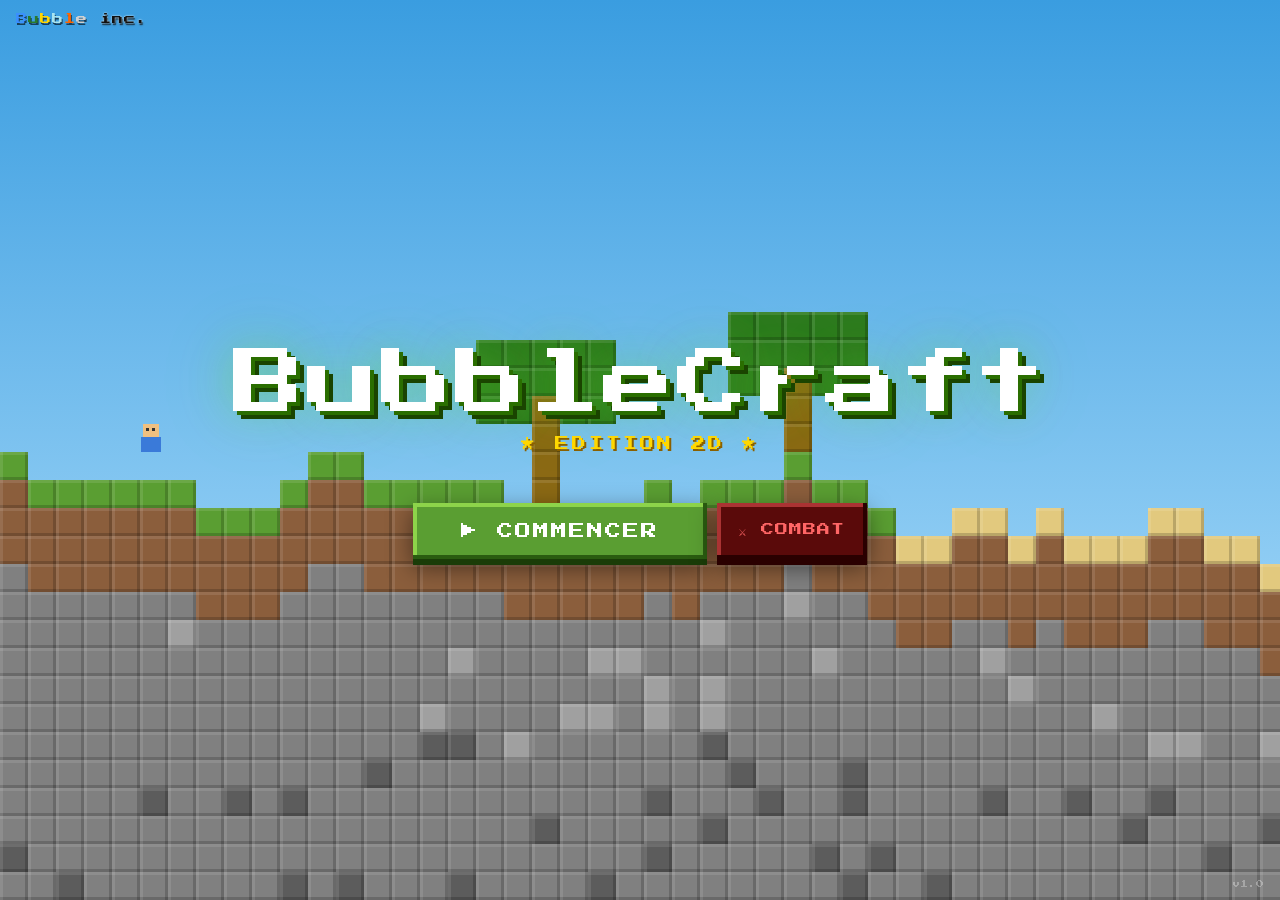
<file: index.html>
<!DOCTYPE html>
<html lang="fr">
<head>
<meta charset="UTF-8">
<title>BubbleCraft</title>
<style>
  @import url('https://fonts.googleapis.com/css2?family=Press+Start+2P&display=swap');

  * { margin:0; padding:0; box-sizing:border-box; }
  html, body { width:100%; height:100%; overflow:hidden; background:#000; }

  canvas {
    position: absolute;
    top: 0; left: 0;
    width: 100%; height: 100%;
    image-rendering: pixelated;
  }

  #ui {
    position: absolute;
    top: 0; left: 0; right: 0; bottom: 0;
    display: flex;
    flex-direction: column;
    align-items: center;
    justify-content: center;
    gap: 52px;
    pointer-events: none;
  }

  #bubble-logo {
    position: absolute;
    top: 14px; left: 16px;
    font-family: 'Press Start 2P', monospace;
    font-size: 11px;
    cursor: pointer;
    pointer-events: all;
    text-decoration: none;
    letter-spacing: 1px;
    user-select: none;
    filter: drop-shadow(1px 2px 0 rgba(0,0,0,0.6));
    transition: transform 0.1s;
  }
  #bubble-logo:hover { transform: scale(1.06); }
  #bubble-logo .l-B  { color: #3a8fff; }
  #bubble-logo .l-u  { color: #2a7a2a; }
  #bubble-logo .l-b2 { color: #ffd700; }
  #bubble-logo .l-b3 { color: #a8e4f0; }
  #bubble-logo .l-l  { color: #ff6600; }
  #bubble-logo .l-e  { color: #d0d0d0; }
  #bubble-logo .l-inc{ color: #111; text-shadow: 0 0 2px #fff; }

  #title-wrap {
    display: flex;
    flex-direction: column;
    align-items: center;
    gap: 10px;
    animation: titleDrop 0.7s cubic-bezier(0.22,1,0.36,1) both;
  }
  @keyframes titleDrop {
    from { transform: translateY(-60px); opacity:0; }
    to   { transform: translateY(0);     opacity:1; }
  }
  #title {
    font-family: 'Press Start 2P', monospace;
    font-size: clamp(28px, 6vw, 72px);
    color: #fff;
    text-shadow:
      4px 4px 0 #2a6e00,
      8px 8px 0 #1a4400,
      0 0 40px rgba(100,220,50,0.4),
      0 0 80px rgba(100,220,50,0.2);
    letter-spacing: 2px;
    line-height: 1.2;
  }
  #subtitle {
    font-family: 'Press Start 2P', monospace;
    font-size: clamp(8px, 1.5vw, 14px);
    color: #ffd700;
    text-shadow: 2px 2px 0 #8a6000;
    letter-spacing: 3px;
    animation: blink 1.4s step-end infinite;
  }
  @keyframes blink {
    0%, 100% { opacity:1; }
    50%       { opacity:0; }
  }

  #btn-wrap {
    pointer-events: all;
    animation: fadeUp 0.7s 0.3s cubic-bezier(0.22,1,0.36,1) both;
  }
  @keyframes fadeUp {
    from { transform: translateY(30px); opacity:0; }
    to   { transform: translateY(0);    opacity:1; }
  }
  #start-btn {
    font-family: 'Press Start 2P', monospace;
    font-size: clamp(10px, 2vw, 16px);
    color: #fff;
    background: #5a9e32;
    border: none;
    outline: none;
    cursor: pointer;
    padding: 20px 48px;
    letter-spacing: 2px;
    box-shadow:
      inset -4px -4px 0 #2a5c10,
      inset 4px 4px 0 #8dd44a,
      0 6px 0 #1a3c08,
      0 8px 24px rgba(0,0,0,0.5);
    transition: transform 0.08s, box-shadow 0.08s, background 0.08s;
  }
  #start-btn:hover {
    background: #6bbf3a;
    box-shadow:
      inset -4px -4px 0 #2a5c10,
      inset 4px 4px 0 #a0e855,
      0 6px 0 #1a3c08,
      0 10px 32px rgba(90,200,50,0.45);
    transform: translateY(-3px);
  }
  #start-btn:active {
    transform: translateY(4px);
    box-shadow:
      inset -4px -4px 0 #2a5c10,
      inset 4px 4px 0 #8dd44a,
      0 2px 0 #1a3c08;
  }

  #version {
    position: absolute;
    bottom: 12px; right: 16px;
    font-family: 'Press Start 2P', monospace;
    font-size: 8px;
    color: rgba(255,255,255,0.3);
  }

  #btn-wrap {
    display: flex;
    align-items: center;
    gap: 10px;
  }

  #fight-btn {
    font-family: 'Press Start 2P', monospace;
    font-size: clamp(8px, 1.4vw, 13px);
    color: #ff6666;
    background: #5a0a0a;
    border: none;
    outline: none;
    cursor: pointer;
    padding: 20px 22px;
    letter-spacing: 1px;
    text-decoration: none;
    display: inline-block;
    box-shadow:
      inset -4px -4px 0 #2a0000,
      inset 4px 4px 0 #aa3333,
      0 6px 0 #2a0000,
      0 8px 24px rgba(0,0,0,0.5);
    transition: transform 0.08s, box-shadow 0.08s, background 0.08s;
  }
  #fight-btn:hover {
    background: #7a1010;
    box-shadow:
      inset -4px -4px 0 #2a0000,
      inset 4px 4px 0 #cc4444,
      0 6px 0 #2a0000,
      0 10px 32px rgba(200,50,50,0.45);
    transform: translateY(-3px);
  }
  #fight-btn:active {
    transform: translateY(4px);
    box-shadow:
      inset -4px -4px 0 #2a0000,
      inset 4px 4px 0 #aa3333,
      0 2px 0 #2a0000;
  }

  #world-menu button{
    font-family:'Press Start 2P', monospace;
    padding:10px 15px;
    cursor:pointer;
    background:#5a9e32;
    color:white;
    border:none;
  }

  #world-menu button:hover{
    background:#6bbf3a;
  }

  #seed-input{
    font-family:'Press Start 2P', monospace;
  }

</style>
</head>
<body>

<audio autoplay loop>
  <source src="bubblecraft_music_accueil_1.mp3" type="audio/mp3">
</audio>

<canvas id="bg"></canvas>

<a id="bubble-logo" href="https://bubbleinc.example.com" target="_blank">
  <span class="l-B">B</span><span class="l-u">u</span><span class="l-b2">b</span><span class="l-b3">b</span><span class="l-l">l</span><span class="l-e">e</span>&nbsp;<span class="l-inc">inc.</span>
</a>

<div id="ui">
  <div id="title-wrap">
    <div id="title">BubbleCraft</div>
    <div id="subtitle">★ EDITION 2D ★</div>
  </div>
  <div id="btn-wrap">
    <button id="start-btn" onclick="startGame()">&#9654; COMMENCER</button>
    <a id="fight-btn" href="fight_mode.html">⚔️ COMBAT</a>
  </div>
</div>

<div id="world-menu" style="
display:none;
position:absolute;
top:50%;
left:50%;
transform:translate(-50%,-50%);
background:#3a2a1a;
border:4px solid #5a9e32;
padding:25px;
border-radius:10px;
z-index:1000;
font-family:'Press Start 2P', monospace;
text-align:center;
">

<h3 style="color:white;margin-bottom:20px;">
🌍 MONDES
</h3>

<button id="new-world-btn">
Nouveau monde
</button>

<br><br>

<input
id="seed-input"
placeholder="Seed"
style="
padding:10px;
width:200px;
text-align:center;
">

<button id="seed-start-btn">
➜
</button>

<br><br>

<button id="load-save-btn">
Ouvrir sauvegarde
</button>

<input
type="file"
id="save-file"
accept=".bbworld,.bworld,.bcraft,.json"
style="display:none;"
>

</div>

<div id="version">v1.0</div>

<script>
const canvas = document.getElementById('bg');
const ctx    = canvas.getContext('2d');
let W, H;

let seed = 42837;
function rng() {
  seed = (seed * 1664525 + 1013904223) & 0xffffffff;
  return (seed >>> 0) / 0xffffffff;
}

const BS = 28;

// 0=air 1=herbe 2=terre 3=pierre 4=bois 5=feuilles 6=sable 7=pierre sombre 8=pierre claire
const COLS = {
  grass:'#5a9e32',   gdark:'#2a5c10',
  dirt:'#8B5E3C',    ddark:'#5c3a1e',
  stone:'#808080',   sdark:'#555',
  wood:'#8B6914',    wdark:'#5c4000',
  leaves:'#2d7a1e',  ldark:'#1a4a0a',
  sand:'#e2c97e',    sadark:'#b09040',
  stone2:'#5c5c5c',  stone2dark:'#3a3a3a',
  stone3:'#a0a0a0',  stone3dark:'#787878',
};

let MAP_W, MAP_H, MAP, heights;

function buildWorld() {
  MAP_W = Math.ceil(W / BS) + 2;
  MAP_H = Math.ceil(H / BS) + 1;
  seed  = 42837;

  MAP = Array.from({length:MAP_H}, () => new Uint8Array(MAP_W));

  const sandStart = Math.floor(MAP_W * 2 / 3);

  heights = [];
  let h = Math.floor(MAP_H * 0.55);
  for (let x = 0; x < MAP_W; x++) {
    h += (rng()-0.5)*2;
    const minH = Math.floor(MAP_H * 0.45);
    const maxH = Math.floor(MAP_H * 0.65);
    h = Math.max(minH, Math.min(maxH, h));
    heights.push(Math.floor(h));
  }

  for (let x = 0; x < MAP_W; x++) {
    const s = heights[x];
    const isSand = x >= sandStart;

    MAP[s][x] = isSand ? 6 : 1;
    for (let y = s+1; y <= Math.min(s+3, MAP_H-1); y++) MAP[y][x] = 2;
    for (let y = s+4; y < MAP_H; y++) {
      const depth = y - s;
      const r = rng();
      // 2 variantes de pierre au lieu de minerais
      if      (depth > 8  && r < 0.12) MAP[y][x] = 7; // pierre sombre
      else if (depth > 4  && r < 0.10) MAP[y][x] = 8; // pierre claire
      else                              MAP[y][x] = 3; // pierre normale
    }

    // Arbres dans la zone herbe
    if (!isSand && MAP[s][x]===1 && rng()<0.07 && x>3 && x<MAP_W-3) {
      const th = 3 + Math.floor(rng()*2);
      for (let t=1; t<=th; t++) setB(x, s-t, 4);
      for (let lx=-2; lx<=2; lx++)
        for (let ly=-2; ly<=0; ly++)
          if (getB(x+lx, s-th+ly)===0) setB(x+lx, s-th+ly, 5);
    }
  }
}

function getB(x,y){ if(x<0||y<0||x>=MAP_W||y>=MAP_H) return 3; return MAP[y][x]; }
function setB(x,y,id){ if(x<0||y<0||x>=MAP_W||y>=MAP_H) return; MAP[y][x]=id; }

function drawBlock(sx, sy, type) {
  let main, dark;
  if      (type===1){ main=COLS.grass;  dark=COLS.gdark;     }
  else if (type===2){ main=COLS.dirt;   dark=COLS.ddark;     }
  else if (type===3){ main=COLS.stone;  dark=COLS.sdark;     }
  else if (type===4){ main=COLS.wood;   dark=COLS.wdark;     }
  else if (type===5){ main=COLS.leaves; dark=COLS.ldark;     }
  else if (type===6){ main=COLS.sand;   dark=COLS.sadark;    }
  else if (type===7){ main=COLS.stone2; dark=COLS.stone2dark;}
  else if (type===8){ main=COLS.stone3; dark=COLS.stone3dark;}
  else return;

  ctx.fillStyle = main;
  ctx.fillRect(sx, sy, BS, BS);
  ctx.fillStyle = 'rgba(0,0,0,0.18)';
  ctx.fillRect(sx, sy+BS-3, BS, 3);
  ctx.fillRect(sx+BS-3, sy, 3, BS);
  ctx.fillStyle = 'rgba(255,255,255,0.1)';
  ctx.fillRect(sx, sy, BS, 3);
  ctx.fillRect(sx, sy, 3, BS);
}

function drawScene() {
  if (!W || !MAP) return;

  const grad = ctx.createLinearGradient(0,0,0,H);
  grad.addColorStop(0, '#3a9de0');
  grad.addColorStop(1, '#c0e8ff');
  ctx.fillStyle = grad;
  ctx.fillRect(0, 0, W, H);

  const offY = H - MAP_H * BS;
  ctx.save();
  ctx.translate(0, offY);

  for (let y = 0; y < MAP_H; y++)
    for (let x = 0; x < MAP_W; x++) {
      const b = MAP[y][x];
      if (b) drawBlock(x*BS, y*BS, b);
    }

  // Joueur pixel art
  const playerX = Math.floor(MAP_W * 0.12);
  const px = playerX * BS;
  const py = (heights[playerX] - 1) * BS - 28;
  ctx.fillStyle = '#f0c080'; ctx.fillRect(px+3, py,    16, 13);
  ctx.fillStyle = '#333';    ctx.fillRect(px+6, py+4,   3,  3);
                             ctx.fillRect(px+12,py+4,   3,  3);
  ctx.fillStyle = '#3a7ad9'; ctx.fillRect(px+1, py+13, 20, 15);

  ctx.restore();
}

function resize() {
  W = canvas.width  = window.innerWidth;
  H = canvas.height = window.innerHeight;
  buildWorld();
  drawScene();
}
window.addEventListener('resize', resize);

function startGame() {
  document.getElementById("world-menu").style.display = "block";
}

function generateNewSeed() {
  const currentSeed = localStorage.getItem("bubblecraft_seed");
  let newSeed;

  do {
    newSeed = Math.floor(10000 + Math.random() * 90000).toString();
  } while (newSeed === currentSeed);

  return newSeed;
}

document.getElementById("new-world-btn").onclick = () => {

  const newSeed = generateNewSeed();

  localStorage.setItem(
    "bubblecraft_seed",
    newSeed
  );

  localStorage.removeItem("bubblecraft_save");

  window.location.href = "world.html";
};

document.getElementById("seed-start-btn").onclick = () => {

  const seed =
    document.getElementById("seed-input").value.trim();

  localStorage.setItem(
    "bubblecraft_seed",
    seed || Math.floor(10000 + Math.random() * 90000).toString()
  );

  localStorage.removeItem("bubblecraft_save");

  window.location.href = "world.html";
};

document.getElementById("load-save-btn").onclick = () => {
  document.getElementById("save-file").click();
};

document.getElementById("save-file").addEventListener("change",(e)=>{

  const file = e.target.files[0];

  if(!file) return;

  const reader = new FileReader();

  reader.onload = () => {
    let save;

    try {
      save = JSON.parse(reader.result);
    } catch {
      alert("Sauvegarde BubbleCraft invalide.");
      e.target.value = "";
      return;
    }

    if(
      !save ||
      !Array.isArray(save.world) ||
      save.world.length !== 60 ||
      !save.world.every(row => Array.isArray(row) && row.length === 300) ||
      !save.player
    ) {
      alert("Sauvegarde BubbleCraft invalide.");
      e.target.value = "";
      return;
    }

    localStorage.setItem(
      "bubblecraft_save",
      reader.result
    );

    if(save.seed) {
      localStorage.setItem(
        "bubblecraft_seed",
        String(save.seed)
      );
    }

    window.location.href = "world.html";
  };

  reader.readAsText(file);
});

resize();
</script>
<!-- Missions Bubble inc. --><script type="module" src="https://bullyinventif.github.io/bubble-site/bubble_game_hook.js" data-game="bubblecraft"></script>
</body>
</html>
</file>
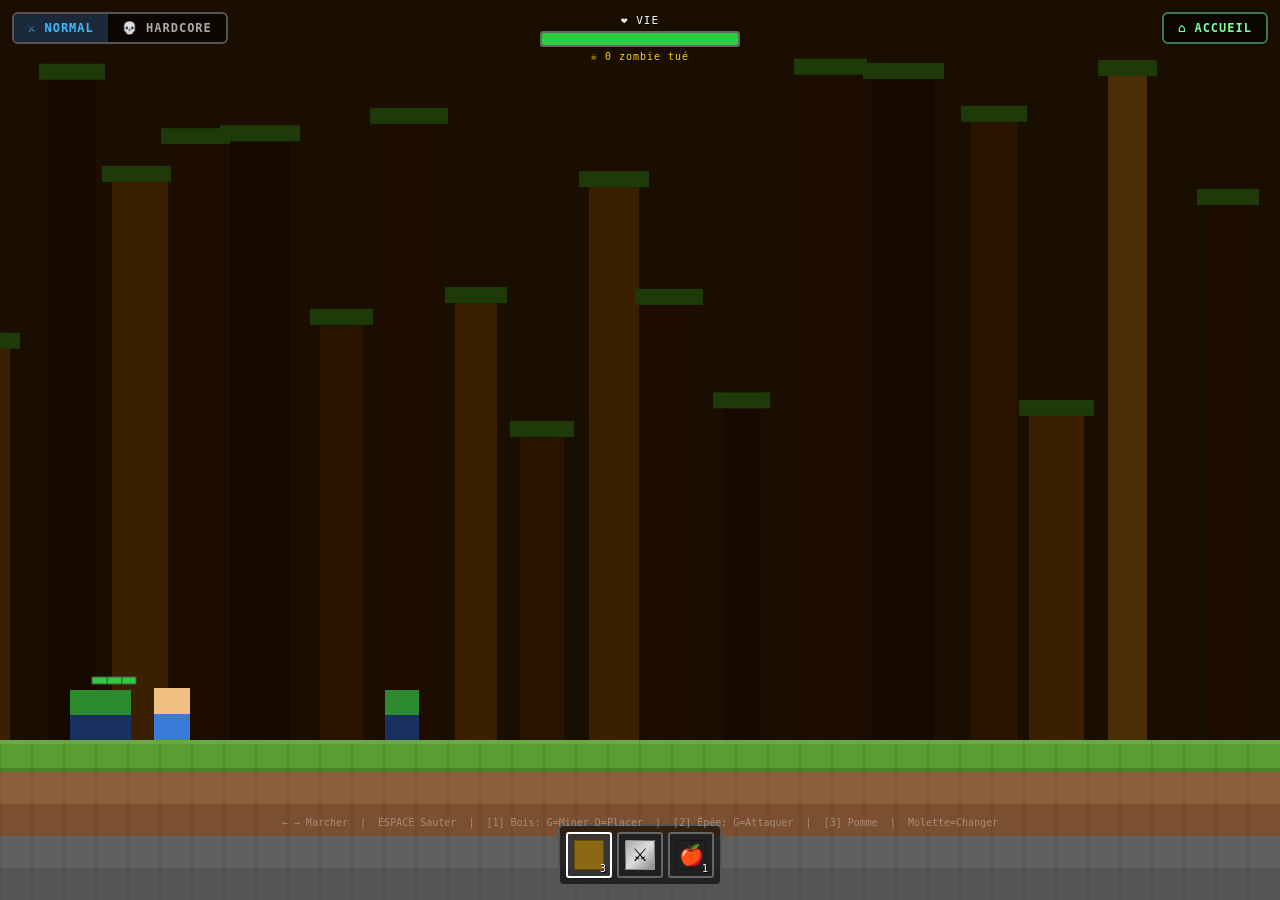
<file: fight_mode.html>
<!DOCTYPE html>
<html lang="fr">
<head>
<meta charset="UTF-8">
<title>BubbleCraft - Fight Mode</title>
<style>
  * { margin:0; padding:0; box-sizing:border-box; }
  html, body { width:100%; height:100%; overflow:hidden; background:#1a0e00; }
  canvas { display:block; width:100%; height:100%; image-rendering:pixelated; cursor:crosshair; }

  #hud { position:absolute; top:0; left:0; right:0; bottom:0; pointer-events:none; }

  /* Mode selector */
  #mode-box {
    position:absolute; top:12px; left:12px;
    display:flex; background:rgba(0,0,0,0.55);
    border:2px solid #555; border-radius:6px; overflow:hidden; pointer-events:all;
  }
  .mode-btn {
    padding:7px 14px; font-family:monospace; font-size:12px; font-weight:bold;
    color:#aaa; background:transparent; border:none; cursor:pointer;
    transition:background 0.15s, color 0.15s; letter-spacing:1px;
  }
  .mode-btn.active-normal   { background:#1a2a3a; color:#42b8ff; }
  .mode-btn.active-hardcore { background:#3a0a0a; color:#ff4242; }
  .mode-btn:hover:not(.active-normal):not(.active-hardcore) { background:rgba(255,255,255,0.08); color:#fff; }

  /* Bouton accueil */
  #home-btn {
    position:absolute; top:12px; right:12px;
    padding:7px 14px; font-family:monospace; font-size:12px; font-weight:bold;
    color:#7eff9a; background:rgba(0,0,0,0.55); border:2px solid #3a7a50;
    border-radius:6px; cursor:pointer; pointer-events:all; letter-spacing:1px;
    transition:background 0.15s;
  }
  #home-btn:hover { background:rgba(0,80,30,0.6); }

  /* Barre de vie + kills — haut centre */
  #health-wrap {
    position:absolute; top:14px; left:50%; transform:translateX(-50%);
    display:flex; flex-direction:column; align-items:center; gap:4px;
    pointer-events:none;
  }
  #health-label { font-family:monospace; font-size:11px; color:#fff; text-shadow:1px 1px #000; letter-spacing:1px; }
  #health-bar-bg { width:200px; height:16px; background:#333; border:2px solid #666; border-radius:3px; overflow:hidden; }
  #health-bar { height:100%; width:100%; background:#2ecc40; transition:width 0.1s; }
  #kill-counter { font-family:monospace; font-size:10px; color:#ffd700; text-shadow:1px 1px #000; letter-spacing:1px; }

  /* Hotbar */
  #hotbar {
    position:absolute; bottom:14px; left:50%; transform:translateX(-50%);
    display:flex; gap:5px; background:rgba(0,0,0,0.6);
    padding:6px; border:2px solid #555; border-radius:6px; pointer-events:all;
  }
  .slot {
    width:46px; height:46px; border:2px solid #666; border-radius:3px;
    display:flex; align-items:center; justify-content:center;
    cursor:pointer; position:relative; background:rgba(30,30,30,0.7);
  }
  .slot.active { border-color:#fff; background:rgba(255,255,255,0.08); }
  .slot-inner { width:30px; height:30px; border:1px solid rgba(0,0,0,0.3); display:flex; align-items:center; justify-content:center; }
  .slot-count { position:absolute; bottom:2px; right:4px; font-family:monospace; font-size:10px; color:#fff; text-shadow:1px 1px #000; }

  #hint {
    position:absolute; bottom:72px; left:50%; transform:translateX(-50%);
    color:rgba(255,255,255,0.35); font-family:monospace; font-size:10px; white-space:nowrap;
  }

  /* Game Over */
  #gameover {
    display:none; position:absolute; top:0; left:0; right:0; bottom:0;
    background:rgba(0,0,0,0.82); flex-direction:column; align-items:center; justify-content:center;
    gap:28px; pointer-events:all;
  }
  #gameover.show { display:flex; }
  #gameover h1 { font-family:monospace; font-size:clamp(32px,6vw,64px); color:#e03030; text-shadow:3px 3px 0 #700, 0 0 30px #f00; letter-spacing:4px; }
  #gameover p { font-family:monospace; font-size:14px; color:#aaa; }
  #go-kills { font-family:monospace; font-size:13px; color:#ffd700; }
  #btn-home {
    font-family:monospace; font-size:14px; font-weight:bold; color:#fff; background:#5a9e32;
    border:none; padding:14px 36px; cursor:pointer; letter-spacing:2px;
    box-shadow:inset -3px -3px 0 #2a5c10, inset 3px 3px 0 #8dd44a, 0 4px 0 #1a3c08;
    transition:transform 0.08s;
  }
  #btn-home:hover { transform:translateY(-2px); }
</style>
</head>
<body>

<audio autoplay loop>
  <source src="fight_mode_music_1.mp3" type="audio/mp3">
</audio>


<canvas id="c"></canvas>

<div id="hud">
  <div id="mode-box">
    <button class="mode-btn active-normal"   id="btn-normal"   onclick="setMode('normal')">⚔ NORMAL</button>
    <button class="mode-btn"                 id="btn-hardcore" onclick="setMode('hardcore')">💀 HARDCORE</button>
  </div>

  <button id="home-btn" onclick="goHome()">⌂ ACCUEIL</button>

  <div id="health-wrap">
    <div id="health-label">❤ VIE</div>
    <div id="health-bar-bg"><div id="health-bar"></div></div>
    <div id="kill-counter">☠ 0 zombie tué</div>
  </div>

  <div id="hotbar"></div>
  <div id="hint">← → Marcher &nbsp;|&nbsp; ESPACE Sauter &nbsp;|&nbsp; [1] Bois: G=Miner D=Placer &nbsp;|&nbsp; [2] Épée: G=Attaquer &nbsp;|&nbsp; [3] Pomme &nbsp;|&nbsp; Molette=Changer</div>
</div>

<div id="gameover">
  <h1>GAME OVER</h1>
  <p>Tu as été submergé par les zombies...</p>
  <div id="go-kills">☠ 0 zombie tué</div>
  <button id="btn-home" onclick="goHome()">⌂ RETOUR AU MENU</button>
</div>

<script>
// ── Canvas ───────────────────────────────────────────────────────
const canvas = document.getElementById('c');
const ctx    = canvas.getContext('2d');
let IW = window.innerWidth;
let IH = window.innerHeight;
canvas.width = IW;
canvas.height = IH;

window.addEventListener('resize', () => {
  IW = window.innerWidth; IH = window.innerHeight;
  canvas.width = IW; canvas.height = IH;
  const gY = groundY();
  if (P.y + P.h > gY) P.y = gY - P.h;
  zombies.forEach(z => { if (z.y + z.h > gY) z.y = gY - z.h; });
});

const BS = 32;

// ── Fonctions sol ─────────────────────────────────────────────
function groundY() { return IH - 5 * BS; }

// ── Mode ──────────────────────────────────────────────────────
let gameMode = 'normal';

function setMode(m) {
  gameMode = m;
  document.getElementById('btn-normal').className   = 'mode-btn' + (m === 'normal'   ? ' active-normal'   : '');
  document.getElementById('btn-hardcore').className = 'mode-btn' + (m === 'hardcore' ? ' active-hardcore' : '');
  resetGame();
}

// ── Blocs placés par le joueur ───────────────────────────────
const placedBlocks = []; // {x, y, w, h, hp}
const BLOCK_SIZE = BS;
const BLOCK_COLOR = '#8B6914';
const BLOCK_DARK  = '#5c4000';

function getBlockAt(wx, wy) {
  return placedBlocks.find(b =>
    wx >= b.x && wx < b.x + BLOCK_SIZE &&
    wy >= b.y && wy < b.y + BLOCK_SIZE
  );
}

function placeBlock(mx, my) {
  // Convertir position souris en grille
  const bx = Math.floor(mx / BLOCK_SIZE) * BLOCK_SIZE;
  const by = Math.floor(my / BLOCK_SIZE) * BLOCK_SIZE;
  // Pas sur le sol
  if (by >= groundY()) return;
  // Pas sur le joueur
  if (bx < P.x + P.w && bx + BLOCK_SIZE > P.x && by < P.y + P.h && by + BLOCK_SIZE > P.y) return;
  // Pas déjà un bloc là
  if (getBlockAt(mx, my)) return;
  if (P.woodCount <= 0) return;
  placedBlocks.push({ x: bx, y: by, w: BLOCK_SIZE, h: BLOCK_SIZE, hp: 1, hitFlash: 0 });
  P.woodCount--;
  buildHotbar();
}

function mineBlock(mx, my) {
  const idx = placedBlocks.findIndex(b =>
    mx >= b.x && mx < b.x + BLOCK_SIZE &&
    my >= b.y && my < b.y + BLOCK_SIZE
  );
  if (idx === -1) return;
  placedBlocks[idx].hp--;
  placedBlocks[idx].hitFlash = 6;
  if (placedBlocks[idx].hp <= 0) {
    placedBlocks.splice(idx, 1);
    P.woodCount++;
    buildHotbar();
  }
}

// ── Troncs décor ──────────────────────────────────────────────
const TRUNK_COLS = ['#2a1400','#3a2000','#1e0c00','#4a2e08','#160a00'];
const TRUNKS = [];
for (let x = -40; x < window.innerWidth + 100; x += 55 + Math.floor(Math.random() * 45)) {
  TRUNKS.push({
    x,
    w: 36 + Math.floor(Math.random() * 26),
    h: window.innerHeight * (0.5 + Math.random() * 0.45),
    col: TRUNK_COLS[Math.floor(Math.random() * TRUNK_COLS.length)],
  });
}

// ── Joueur ────────────────────────────────────────────────────
const PW = 36, PH = 52;
const P = {
  x: 0, y: 0, vx: 0, vy: 0,
  w: PW, h: PH,
  onGround: false, facing: 1,
  hp: 100, maxHp: 100,
  slot: 0, woodCount: 3, apple: 1,
  attackCooldown: 0, attackAnim: 0,
  invincible: 0, dead: false,
};

// ── Zombies ───────────────────────────────────────────────────
const ZW = 34, ZH = 50;
const MAX_ZOMBIES_NORMAL = 5;
const MAX_ZOMBIES_HARD   = 10;
const SPAWN_INTERVAL = 220;
let zombies = [];
let spawnTimer = 0;
let killCount = 0;
let gameOverShown = false;

function spawnZombie() {
  const maxZ = gameMode === 'hardcore' ? MAX_ZOMBIES_HARD : MAX_ZOMBIES_NORMAL;
  if (zombies.length >= maxZ) return;
  const bossCount = zombies.filter(z => z.isBoss).length;
  const isBoss = bossCount === 0 && Math.random() < 0.1;
  const normalHp = gameMode === 'hardcore' ? 2 : 1;
  const bossHp   = gameMode === 'hardcore' ? 5 : 3;
  const spawnRight = Math.random() < 0.7;
  let sx;
  if (spawnRight) {
    sx = Math.min(IW - ZW - 10, P.x + 120 + Math.random() * IW * 0.4);
  } else {
    sx = Math.max(10, P.x - 120 - Math.random() * IW * 0.3);
  }
  zombies.push({
    x: Math.max(10, Math.min(sx, IW - ZW - 10)),
    y: groundY() - ZH,
    vx: 0, vy: 0, w: ZW, h: ZH,
    hp: isBoss ? bossHp : normalHp,
    maxHp: isBoss ? bossHp : normalHp,
    facing: -1, onGround: true,
    isBoss, hitFlash: 0, dead: false,
  });
}

function resetGame() {
  killCount = 0;
  gameOverShown = false;
  document.getElementById('gameover').classList.remove('show');
  document.getElementById('kill-counter').textContent = '☠ 0 zombie tué';
  P.hp = P.maxHp; P.dead = false;
  P.vx = 0; P.vy = 0;
  P.woodCount = 3; P.apple = 1; P.slot = 0;
  P.x = IW * 0.12;
  P.y = groundY() - P.h;
  zombies = [];
  spawnTimer = 0;
  placedBlocks.length = 0;
  spawnZombie(); spawnZombie(); spawnZombie();
  updateHealthBar();
}

// Init
resetGame();

// ── Physique ──────────────────────────────────────────────────
function collidesWithBlocks(e) {
  for (const b of placedBlocks) {
    if (e.x < b.x + b.w && e.x + e.w > b.x && e.y < b.y + b.h && e.y + e.h > b.y) {
      return b;
    }
  }
  return null;
}

function physicsStep(e) {
  e.vy = Math.min(e.vy + 0.5, 15);

  // X
  e.x += e.vx;
  for (const b of placedBlocks) {
    if (e.x < b.x + b.w && e.x + e.w > b.x && e.y < b.y + b.h && e.y + e.h > b.y) {
      if (e.vx > 0) e.x = b.x - e.w;
      if (e.vx < 0) e.x = b.x + b.w;
      e.vx = 0;
    }
  }

  // Y
  e.y += e.vy;
  e.onGround = false;
  for (const b of placedBlocks) {
    if (e.x < b.x + b.w && e.x + e.w > b.x && e.y < b.y + b.h && e.y + e.h > b.y) {
      if (e.vy > 0) { e.y = b.y - e.h; e.onGround = true; }
      if (e.vy < 0) e.y = b.y + b.h;
      e.vy = 0;
    }
  }

  // Sol
  const gY = groundY();
  if (e.y + e.h >= gY) {
    e.y = gY - e.h;
    e.vy = 0;
    e.onGround = true;
  }
  e.x = Math.max(0, Math.min(e.x, IW - e.w));
}

// ── Input ─────────────────────────────────────────────────────
const keys = {};
window.addEventListener('keydown', e => {
  keys[e.code] = true;
  if (e.code === 'Digit1') { P.slot = 0; buildHotbar(); }
  if (e.code === 'Digit2') { P.slot = 1; buildHotbar(); }
  if (e.code === 'Digit3' && gameMode === 'normal') { P.slot = 2; buildHotbar(); }
});
window.addEventListener('keyup', e => { keys[e.code] = false; });

// Mollette souris pour changer de slot
canvas.addEventListener('wheel', e => {
  e.preventDefault();
  const slots = gameMode === 'normal' ? 3 : 2; // normal: bois+épée+pomme, hard: bois+épée
  P.slot = (P.slot + (e.deltaY > 0 ? 1 : -1) + slots) % slots;
  buildHotbar();
}, { passive: false });
canvas.addEventListener('mousedown', e => {
  if (P.slot === 1 && e.button === 0) doAttack();
  if (P.slot === 0) {
    if (e.button === 2) placeBlock(e.clientX, e.clientY);
    if (e.button === 0) mineBlock(e.clientX, e.clientY);
  }
  if (P.slot === 2 && e.button === 0) useApple();
});
canvas.addEventListener('contextmenu', e => e.preventDefault());

// ── Pomme ─────────────────────────────────────────────────────
function useApple() {
  if (P.apple <= 0 || P.hp >= P.maxHp || P.dead) return;
  P.hp = P.maxHp;
  P.apple = 0;
  updateHealthBar();
  buildHotbar();
}

// ── Attaque ───────────────────────────────────────────────────
const ATTACK_RANGE = 85;

function doAttack() {
  if (P.attackCooldown > 0 || P.dead) return;
  P.attackCooldown = 25;
  P.attackAnim = 12;

  // Zone rectangulaire devant le joueur
  const ax = P.facing > 0 ? P.x + P.w : P.x - ATTACK_RANGE;
  const ay = P.y - 10;
  const aw = ATTACK_RANGE;
  const ah = P.h + 20;

  let killed = 0;
  zombies.forEach(z => {
    const hit = z.x < ax + aw && z.x + z.w > ax && z.y < ay + ah && z.y + z.h > ay;
    if (hit) {
      z.hp--;
      z.hitFlash = 10;
      if (z.hp <= 0) { z.dead = true; killed++; }
    }
  });
  zombies = zombies.filter(z => !z.dead);

  if (killed > 0) {
    killCount += killed;
    document.getElementById('kill-counter').textContent =
      '☠ ' + killCount + ' zombie' + (killCount > 1 ? 's' : '') + ' tué' + (killCount > 1 ? 's' : '');
  }
}

// ── Update joueur ─────────────────────────────────────────────
function updatePlayer() {
  if (P.dead) return;

  // Déplacement
  const pSpd = gameMode === 'hardcore' ? 3.8 * 0.5 : 3.8;
  if (keys['ArrowLeft'] || keys['KeyA'])       { P.vx = -pSpd; P.facing = -1; }
  else if (keys['ArrowRight'] || keys['KeyD']) { P.vx =  pSpd; P.facing =  1; }
  else P.vx *= 0.65;

  // Saut : normal = haut, hardcore = petit saut
  const jumpForce = gameMode === 'hardcore' ? -5 : -11;
  if ((keys['Space'] || keys['ArrowUp'] || keys['KeyW']) && P.onGround) {
    P.vy = jumpForce;
    P.onGround = false;
  }

  physicsStep(P);

  if (P.attackCooldown > 0) P.attackCooldown--;
  if (P.attackAnim > 0)     P.attackAnim--;
  if (P.invincible > 0)     P.invincible--;

  // Dégâts : 3sec (180f) pour vider la vie, boss 2x plus rapide
  if (P.invincible <= 0) {
    for (const z of zombies) {
      if (rectsOverlap(P, z)) {
        const dmg = z.isBoss ? P.maxHp / 90 : P.maxHp / 180;
        P.hp = Math.max(0, P.hp - dmg);
        P.invincible = 1;
        if (P.hp <= 0 && !P.dead) {
          P.dead = true;
          setTimeout(showGameOver, 500);
        }
        break;
      }
    }
  }
  updateHealthBar();
}

// ── Update zombies ────────────────────────────────────────────
function updateZombies() {
  spawnTimer++;
  if (spawnTimer >= SPAWN_INTERVAL) { spawnZombie(); spawnTimer = 0; }

  zombies = zombies.filter(z => !z.dead);
  zombies.forEach(z => {
    if (z.hitFlash > 0) z.hitFlash--;
    if (P.dead) { z.vx = 0; return; }

    const normalSpd = gameMode === 'hardcore' ? 3.8 * 0.3 : 0.9;
    const bossSpd   = gameMode === 'hardcore' ? 3.8 * 0.3 : 1.3;
    const dx = (P.x + P.w / 2) - (z.x + z.w / 2);
    z.vx = (dx > 0 ? 1 : -1) * (z.isBoss ? bossSpd : normalSpd);
    z.facing = dx > 0 ? 1 : -1;
    physicsStep(z);

    // Hardcore : zombies détruisent les blocs en 3sec (180f)
    if (gameMode === 'hardcore') {
      for (const b of placedBlocks) {
        if (z.x < b.x + b.w && z.x + z.w > b.x && z.y < b.y + b.h && z.y + z.h > b.y) {
          b.damageTimer = (b.damageTimer || 0) + 1;
          b.hitFlash = 4;
          if (b.damageTimer >= 180) b.hp = 0;
        }
      }
      // Nettoyer blocs détruits par zombies (pas de récup)
      const before = placedBlocks.length;
      for (let i = placedBlocks.length - 1; i >= 0; i--) {
        if (placedBlocks[i].hp <= 0) placedBlocks.splice(i, 1);
      }
    }
  });
}

function rectsOverlap(a, b) {
  return a.x < b.x + b.w && a.x + a.w > b.x && a.y < b.y + b.h && a.y + a.h > b.y;
}

// ── Dessin fond ───────────────────────────────────────────────
function drawBackground() {
  ctx.fillStyle = '#1a0e00';
  ctx.fillRect(0, 0, IW, IH);

  TRUNKS.forEach(t => {
    ctx.fillStyle = t.col;
    ctx.fillRect(t.x, IH - t.h, t.w, t.h);
    ctx.fillStyle = '#1e3a08';
    ctx.fillRect(t.x - 10, IH - t.h, t.w + 20, 16);
  });
}

// ── Dessin sol ────────────────────────────────────────────────
function drawGround() {
  const gY = groundY();

  // Herbe
  ctx.fillStyle = '#5a9e32';
  ctx.fillRect(0, gY, IW, BS);
  ctx.fillStyle = 'rgba(0,0,0,0.18)';
  ctx.fillRect(0, gY + BS - 4, IW, 4);
  ctx.fillStyle = 'rgba(255,255,255,0.1)';
  ctx.fillRect(0, gY, IW, 4);

  // Terre x2
  ctx.fillStyle = '#8B5E3C'; ctx.fillRect(0, gY + BS,     IW, BS);
  ctx.fillStyle = '#7a5030'; ctx.fillRect(0, gY + BS * 2, IW, BS);

  // Gris indestructible x2
  ctx.fillStyle = '#606060'; ctx.fillRect(0, gY + BS * 3, IW, BS);
  ctx.fillStyle = '#555555'; ctx.fillRect(0, gY + BS * 4, IW, BS);

  // Grille
  ctx.strokeStyle = 'rgba(0,0,0,0.12)'; ctx.lineWidth = 1;
  for (let x = 0; x < IW; x += BS) {
    for (let layer = 0; layer < 5; layer++) {
      ctx.beginPath();
      ctx.moveTo(x, gY + BS * layer);
      ctx.lineTo(x, gY + BS * (layer + 1));
      ctx.stroke();
    }
  }
}

// ── Dessin blocs placés ──────────────────────────────────────
function drawPlacedBlocks() {
  placedBlocks.forEach(b => {
    if (b.hitFlash > 0) b.hitFlash--;
    ctx.fillStyle = b.hitFlash > 0 ? '#ffcc44' : BLOCK_COLOR;
    ctx.fillRect(b.x, b.y, BLOCK_SIZE, BLOCK_SIZE);
    // Ombres pixel
    ctx.fillStyle = 'rgba(0,0,0,0.2)';
    ctx.fillRect(b.x, b.y + BLOCK_SIZE - 4, BLOCK_SIZE, 4);
    ctx.fillRect(b.x + BLOCK_SIZE - 4, b.y, 4, BLOCK_SIZE);
    ctx.fillStyle = 'rgba(255,255,255,0.12)';
    ctx.fillRect(b.x, b.y, BLOCK_SIZE, 4);
    ctx.fillRect(b.x, b.y, 4, BLOCK_SIZE);
    // Indicateur HP (fissures)
    if (b.hp < 3) {
      ctx.fillStyle = 'rgba(0,0,0,' + (b.hp === 2 ? 0.25 : 0.5) + ')';
      ctx.fillRect(b.x + 6,  b.y + 6,  4, 14);
      ctx.fillRect(b.x + 14, b.y + 10, 4, 10);
    }
  });
}

// ── Dessin joueur ─────────────────────────────────────────────
function drawPlayer() {
  if (P.dead) return;
  if (P.invincible > 0 && Math.floor(P.invincible / 3) % 2 === 0) return;

  const px = Math.round(P.x);
  const py = Math.round(P.y);

  ctx.save();
  if (P.facing < 0) { ctx.translate(px + P.w, py); ctx.scale(-1, 1); }
  else ctx.translate(px, py);

  // Tête beige
  ctx.fillStyle = '#f0c080';
  ctx.fillRect(0, 0, P.w, P.h / 2);
  // Corps bleu
  ctx.fillStyle = '#3a7ad9';
  ctx.fillRect(0, P.h / 2, P.w, P.h / 2);

  // Épée
  if (P.slot === 1) {
    const swing = P.attackAnim > 0 ? -Math.PI / 2.5 : -Math.PI / 10;
    ctx.save();
    ctx.translate(P.w, P.h / 4);
    ctx.rotate(swing);
    ctx.fillStyle = '#8B6914'; ctx.fillRect(0, -2, 7,  5);
    ctx.fillStyle = '#cccccc'; ctx.fillRect(6, -2, 22, 5);
    ctx.fillStyle = '#888';    ctx.fillRect(5, -6, 4,  12);
    ctx.restore();
  }
  ctx.restore();
}

// ── Dessin zombies ────────────────────────────────────────────
function drawZombies() {
  zombies.forEach(z => {
    const zx  = Math.round(z.x);
    const zy  = Math.round(z.y);
    const hit = z.hitFlash > 0;

    ctx.save();
    if (z.facing < 0) { ctx.translate(zx + z.w, zy); ctx.scale(-1, 1); }
    else ctx.translate(zx, zy);

    // Tête verte
    ctx.fillStyle = hit ? '#88ff88' : '#2d8a2d';
    ctx.fillRect(0, 0, z.w, z.h / 2);
    // Corps bleu foncé
    ctx.fillStyle = hit ? '#5599ff' : '#1a3060';
    ctx.fillRect(0, z.h / 2, z.w, z.h / 2);

    ctx.restore();

    // Barre de santé si maxHp > 1
    if (z.maxHp > 1) {
      const bw = 44;
      const bx = zx + z.w / 2 - bw / 2;
      const by = zy - 13;
      ctx.fillStyle = '#222';
      ctx.fillRect(bx, by, bw, 7);
      const pct = z.hp / z.maxHp;
      ctx.fillStyle = pct > 0.66 ? '#2ecc40' : pct > 0.33 ? '#ffdc00' : '#e03030';
      ctx.fillRect(bx, by, bw * pct, 7);
      ctx.strokeStyle = '#555'; ctx.lineWidth = 1;
      ctx.strokeRect(bx, by, bw, 7);
      // Séparateurs
      for (let p = 1; p < z.maxHp; p++) {
        ctx.fillStyle = '#444';
        ctx.fillRect(bx + bw * p / z.maxHp, by, 1, 7);
      }
    }
  });
}

// ── Dessin zone attaque ───────────────────────────────────────
function drawAttackZone() {
  if (P.slot !== 1 || P.attackCooldown <= 0) return;
  const ax = P.facing > 0 ? P.x + P.w : P.x - ATTACK_RANGE;
  ctx.save();
  ctx.globalAlpha = (P.attackCooldown / 25) * 0.25;
  ctx.fillStyle = '#ffffff';
  ctx.fillRect(ax, P.y - 10, ATTACK_RANGE, P.h + 20);
  ctx.restore();
}

// ── HUD ───────────────────────────────────────────────────────
function updateHealthBar() {
  const bar = document.getElementById('health-bar');
  const pct = Math.max(0, P.hp / P.maxHp);
  bar.style.width = (pct * 100) + '%';
  bar.style.background = pct > 0.6 ? '#2ecc40' : pct > 0.3 ? '#ffdc00' : '#e03030';
}

function buildHotbar() {
  const div = document.getElementById('hotbar');
  div.innerHTML = '';

  // Slot bois
  const s0 = document.createElement('div');
  s0.className = 'slot' + (P.slot === 0 ? ' active' : '');
  s0.onclick = () => { P.slot = 0; buildHotbar(); };
  const i0 = document.createElement('div');
  i0.className = 'slot-inner'; i0.style.background = '#8B6914';
  const c0 = document.createElement('span');
  c0.className = 'slot-count'; c0.textContent = P.woodCount;
  s0.appendChild(i0); s0.appendChild(c0); div.appendChild(s0);

  // Slot épée
  const s1 = document.createElement('div');
  s1.className = 'slot' + (P.slot === 1 ? ' active' : '');
  s1.onclick = () => { P.slot = 1; buildHotbar(); };
  const i1 = document.createElement('div');
  i1.className = 'slot-inner';
  i1.style.background = 'linear-gradient(135deg,#aaa,#ddd,#888)';
  i1.style.fontSize = '18px'; i1.textContent = '⚔';
  s1.appendChild(i1); div.appendChild(s1);

  // Slot pomme (mode normal seulement)
  if (gameMode === 'normal') {
    const s2 = document.createElement('div');
    s2.className = 'slot' + (P.slot === 2 ? ' active' : '');
    s2.onclick = () => { P.slot = 2; buildHotbar(); };
    const i2 = document.createElement('div');
    i2.className = 'slot-inner';
    i2.style.fontSize = '20px';
    i2.style.opacity = P.apple > 0 ? '1' : '0.3';
    i2.textContent = '🍎';
    const c2 = document.createElement('span');
    c2.className = 'slot-count'; c2.textContent = P.apple;
    s2.appendChild(i2); s2.appendChild(c2); div.appendChild(s2);
  }
}

function showGameOver() {
  if (gameOverShown) return;
  gameOverShown = true;
  const txt = '☠ ' + killCount + ' zombie' + (killCount > 1 ? 's' : '') + ' tué' + (killCount > 1 ? 's' : '');
  document.getElementById('go-kills').textContent = txt;
  document.getElementById('gameover').classList.add('show');
}

function goHome() {
  document.body.style.transition = 'opacity 0.4s';
  document.body.style.opacity = '0';
  setTimeout(() => { window.location.href = 'index.html'; }, 400);
}

// ── Boucle ────────────────────────────────────────────────────
function loop() {
  updatePlayer();
  updateZombies();
  drawBackground();
  drawGround();
  drawPlacedBlocks();
  drawAttackZone();
  drawZombies();
  drawPlayer();
  requestAnimationFrame(loop);
}

buildHotbar();
updateHealthBar();
loop();
</script>
<!-- Missions Bubble inc. --><script type="module" src="https://bullyinventif.github.io/bubble-site/bubble_game_hook.js" data-game="bubblecraft"></script>
</body>
</html>
</file>
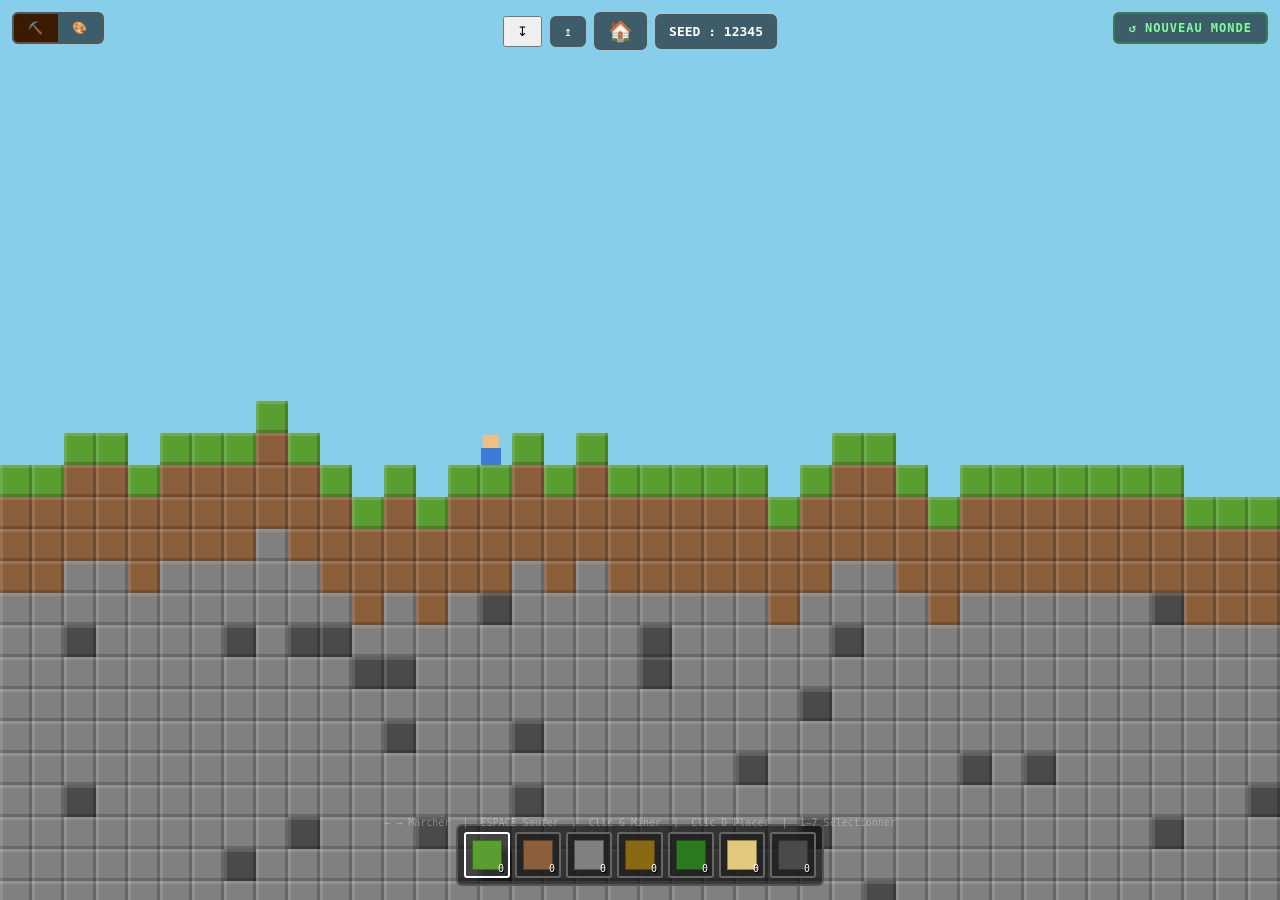
<file: world.html>
<!DOCTYPE html>
<html lang="fr">
<head>
<meta charset="UTF-8">
<meta name="viewport" content="width=device-width, initial-scale=1.0, maximum-scale=1.0, user-scalable=no">
<title>Minecraft 2D</title>
<style>
  * { margin:0; padding:0; box-sizing:border-box; }
  html, body { width:100%; height:100%; overflow:hidden; background:#000; }

  #wrap { position:relative; width:100vw; height:100vh; }

  canvas { display:block; width:100%; height:100%; cursor:crosshair; image-rendering:pixelated; }

  #home-btn { pointer-events:all; }

  #hud { position:absolute; top:0; left:0; right:0; bottom:0; pointer-events:none; }

  #mode-box {
    position:absolute; top:12px; left:12px;
    display:flex; background:rgba(0,0,0,0.55);
    border:2px solid #555; border-radius:6px; overflow:hidden; pointer-events:all;
  }
  .mode-btn {
    padding:7px 14px; font-family:monospace; font-size:12px; font-weight:bold;
    color:#aaa; background:transparent; border:none; cursor:pointer;
    transition:background 0.15s, color 0.15s; letter-spacing:1px;
  }
  .mode-btn.active-survie  { background:#3a1a00; color:#ff8c42; }
  .mode-btn.active-creatif { background:#0a2a4a; color:#42b8ff; }
  .mode-btn:hover:not(.active-survie):not(.active-creatif) { background:rgba(255,255,255,0.08); color:#fff; }

  #regen-btn {
    position:absolute; top:12px; right:12px;
    padding:7px 14px; font-family:monospace; font-size:12px; font-weight:bold;
    color:#7eff9a; background:rgba(0,0,0,0.55); border:2px solid #3a7a50;
    border-radius:6px; cursor:pointer; pointer-events:all; letter-spacing:1px;
    transition:background 0.15s;
  }
  #regen-btn:hover { background:rgba(0,80,30,0.6); }

  #hotbar {
    position:absolute; bottom:14px; left:50%; transform:translateX(-50%);
    display:flex; gap:5px; background:rgba(0,0,0,0.6);
    padding:6px; border:2px solid #555; border-radius:6px; pointer-events:all;
  }
  .slot {
    width:46px; height:46px; border:2px solid #666; border-radius:3px;
    display:flex; align-items:center; justify-content:center;
    cursor:pointer; position:relative; background:rgba(30,30,30,0.7);
    transition:border-color 0.1s;
  }
  .slot:hover { border-color:#999; }
  .slot.active { border-color:#fff; background:rgba(255,255,255,0.08); }
  .slot-inner { width:30px; height:30px; border:1px solid rgba(0,0,0,0.35); }
  .slot-count { position:absolute; bottom:2px; right:4px; font-family:monospace; font-size:10px; color:#fff; text-shadow:1px 1px #000; }

  #hint {
    position:absolute; bottom:72px; left:50%; transform:translateX(-50%);
    color:rgba(255,255,255,0.35); font-family:monospace; font-size:10px;
    white-space:nowrap; pointer-events:none;
  }

  #home-btn {
    position:static; padding:5px 12px; transform:none;
    background:rgba(0,0,0,0.55); border:2px solid #555; border-radius:6px;
    font-size:20px; text-decoration:none; transition:background 0.15s;
  }
  #home-btn:hover { background:rgba(255,255,255,0.1); }

  #top-bar {
    position:absolute; top:12px; left:50%; transform:translateX(-50%);
    display:flex; align-items:center; gap:8px; pointer-events:all;
  }
  #export-btn { padding:6px 12px; cursor:pointer; }
  #import-btn, #home-btn, #seed-display {
    background:rgba(0,0,0,0.55); border:2px solid #555;
    border-radius:6px; color:white; font-family:monospace;
  }
  #import-btn { padding:6px 12px; cursor:pointer; }
  #seed-display { padding:8px 12px; font-weight:bold; }

  /* ── Contrôles mobiles ── */
  #mobile-controls {
    position:absolute; bottom:72px; left:0; right:0;
    display:none; pointer-events:none; z-index:10;
  }
  #pad-left {
    position:absolute; bottom:0; left:16px;
    display:flex; flex-direction:column; align-items:center; gap:4px;
    pointer-events:all;
  }
  #pad-row { display:flex; gap:4px; }
  .pad-btn {
    width:52px; height:52px; background:rgba(0,0,0,0.5);
    border:2px solid rgba(255,255,255,0.25); border-radius:10px;
    color:white; font-size:20px;
    display:flex; align-items:center; justify-content:center;
    cursor:pointer; user-select:none; -webkit-user-select:none;
    touch-action:none;
  }
  .pad-btn.pressed { background:rgba(255,255,255,0.18); }
  #pad-right {
    position:absolute; bottom:0; right:16px;
    display:flex; flex-direction:column; gap:4px; align-items:flex-end;
    pointer-events:all;
  }
  #btn-jump { background:rgba(80,160,40,0.7); border-color:#8dd44a; }
  #slot-arrows {
    position:absolute; bottom:0; left:50%; transform:translateX(-50%);
    display:flex; gap:6px; pointer-events:all;
  }
  @media (pointer:coarse) {
    #mobile-controls { display:block; }
    #hint { display:none; }
  }
</style>
</head>
<body>

<audio autoplay loop>
  <source src="bubblecraft_music_world_1.mp3" type="audio/mp3">
</audio>

<div id="wrap">
  <canvas id="c"></canvas>

  <div id="hud">
    <div id="mode-box">
      <button class="mode-btn active-survie" id="btn-survie"  onclick="setMode('survie')">⛏️</button>
      <button class="mode-btn"               id="btn-creatif" onclick="setMode('creatif')">🎨</button>
    </div>

    <div id="top-bar">
      <button id="export-btn">↧</button>
      <button id="import-btn">↥</button>
      <a href="index.html" id="home-btn">🏠</a>
      <div id="seed-display">SEED : ...</div>
      <input type="file" id="save-file" accept=".bbworld,.bworld,.bcraft,.json" style="display:none;">
    </div>

    <button id="regen-btn" onclick="regenWorld()">↺ NOUVEAU MONDE</button>
    <div id="hotbar"></div>
    <div id="hint">← → Marcher &nbsp;|&nbsp; ESPACE Sauter &nbsp;|&nbsp; Clic G Miner &nbsp;|&nbsp; Clic D Placer &nbsp;|&nbsp; 1–7 Sélectionner</div>

    <!-- Contrôles mobiles -->
    <div id="mobile-controls">
      <div id="pad-left">
        <div id="pad-row">
          <div class="pad-btn" id="btn-left">◀</div>
          <div class="pad-btn" id="btn-right">▶</div>
        </div>
      </div>
      <div id="slot-arrows">
        <div class="pad-btn" id="btn-slot-prev">◁</div>
        <div class="pad-btn" id="btn-slot-next">▷</div>
      </div>
      <div id="pad-right">
        <div class="pad-btn" id="btn-jump">↑</div>
      </div>
    </div>
  </div>
</div>

<script>
const canvas = document.getElementById('c');
const ctx    = canvas.getContext('2d');

let IW = window.innerWidth;
let IH = window.innerHeight;
canvas.width  = IW;
canvas.height = IH;

window.addEventListener('resize', () => {
  IW = window.innerWidth; IH = window.innerHeight;
  canvas.width = IW; canvas.height = IH;
});

// ── Générateur pseudo-aléatoire ────────────────────────────────
function seedRandom(seed) {
  let h = 0;
  for (let i = 0; i < seed.length; i++) {
    h = (h * 31 + seed.charCodeAt(i)) >>> 0;
  }
  return function() {
    h = (h * 1664525 + 1013904223) >>> 0;
    return h / 4294967296;
  };
}

// ── Constantes ─────────────────────────────────────────────────
const BS = 32;
const WW = 300;
const WH = 60;

const B = { AIR:0, GRASS:1, DIRT:2, STONE:3, WOOD:4, LEAVES:5, SAND:6, COAL:8 };
const COLORS = { 1:'#5a9e32', 2:'#8B5E3C', 3:'#808080', 4:'#8B6914', 5:'#2d7a1e', 6:'#e2c97e', 8:'#4a4a4a' };
const NAMES  = { 1:'Herbe',   2:'Terre',   3:'Pierre',  4:'Bois',    5:'Feuilles', 6:'Sable',  8:'Charbon' };
const BTIME  = { 1:12, 2:12, 3:35, 4:22, 5:6, 6:10, 8:35 };

let worldSeed = localStorage.getItem("bubblecraft_seed") || "12345";

// ── Monde ──────────────────────────────────────────────────────
let world = [];

function initWorld() {
  const rng = seedRandom(worldSeed);
  world = Array.from({length:WH}, () => new Uint8Array(WW));
  const heights = [];
  let h = 24;
  for (let x = 0; x < WW; x++) {
    h += (rng()-0.5)*2.5;
    h = Math.max(16, Math.min(32, h));
    heights.push(Math.floor(h));
  }
  for (let x = 0; x < WW; x++) {
    const s = heights[x];
    world[WH-1][x] = B.STONE;
    for (let y = s+4; y < WH-1; y++) world[y][x] = rng()<0.07 ? B.COAL : B.STONE;
    for (let y = s+1; y <= s+3; y++) world[y][x] = B.DIRT;
    world[s][x] = s > 27 ? B.SAND : B.GRASS;
    if (world[s][x]===B.GRASS && rng()<0.06 && x>3 && x<WW-3) {
      const th = 4+Math.floor(rng()*2);
      for (let t=1;t<=th;t++) sb(x, s-t, B.WOOD);
      for (let lx=-2;lx<=2;lx++)
        for (let ly=-2;ly<=0;ly++)
          if (gb(x+lx,s-th+ly)===B.AIR) sb(x+lx,s-th+ly,B.LEAVES);
    }
  }
}

function gb(x,y){ if(x<0||y<0||x>=WW||y>=WH) return B.STONE; return world[y][x]; }
function sb(x,y,id){ if(x<0||y<0||x>=WW||y>=WH) return; world[y][x]=id; }

// ── Joueur ─────────────────────────────────────────────────────
const P = {
  x:0, y:0, vx:0, vy:0, w:22, h:30,
  onGround:false, facing:1,
  inventory:{}, hotbar:[1,2,3,4,5,6,8], slot:0,
};

let mode = 'survie';

function setMode(m) {
  mode = m;
  document.getElementById('btn-survie').className  = 'mode-btn' + (m==='survie'  ? ' active-survie'  : '');
  document.getElementById('btn-creatif').className = 'mode-btn' + (m==='creatif' ? ' active-creatif' : '');
  buildHotbar();
}

function generateNewSeed() {
  let newSeed;
  do { newSeed = Math.floor(10000 + Math.random() * 90000).toString(); }
  while (newSeed === worldSeed);
  return newSeed;
}

function regenWorld() {
  worldSeed = generateNewSeed();
  localStorage.setItem("bubblecraft_seed", worldSeed);
  localStorage.removeItem("bubblecraft_save");
  initWorld();
  P.inventory = {};
  spawnPlayer();
  buildHotbar();
  document.getElementById("seed-display").textContent = "SEED : " + worldSeed;
}

function saveGame() {
  const save = {
    seed: worldSeed,
    player: { x: P.x, y: P.y },
    inventory: P.inventory,
    world: world.map(row => Array.from(row))
  };
  localStorage.setItem("bubblecraft_save", JSON.stringify(save));
}

function parseSave(raw) {
  let save;
  try { save = JSON.parse(raw); } catch { return null; }
  if (!save || !Array.isArray(save.world) || save.world.length !== WH) return null;
  const loadedWorld = [];
  for (const row of save.world) {
    if (!Array.isArray(row) || row.length !== WW) return null;
    loadedWorld.push(Uint8Array.from(row));
  }
  const px = Number(save.player && save.player.x);
  const py = Number(save.player && save.player.y);
  return {
    seed: String(save.seed || worldSeed || "12345"),
    player: {
      x: Number.isFinite(px) ? px : 15 * BS,
      y: Number.isFinite(py) ? py : 0
    },
    inventory: save.inventory && typeof save.inventory === "object" ? save.inventory : {},
    world: loadedWorld
  };
}

function loadGame() {
  const raw = localStorage.getItem("bubblecraft_save");
  if (!raw) return false;
  const save = parseSave(raw);
  if (!save) { localStorage.removeItem("bubblecraft_save"); return false; }
  worldSeed = save.seed;
  localStorage.setItem("bubblecraft_seed", worldSeed);
  world = save.world;
  P.x = save.player.x; P.y = save.player.y; P.vx = 0; P.vy = 0;
  P.inventory = save.inventory || {};
  return true;
}

function spawnPlayer() {
  for (let y=0; y<WH; y++) {
    if (world[y][15] !== B.AIR) { P.y=(y-3)*BS; P.x=15*BS; P.vx=0; P.vy=0; break; }
  }
}

function solid(bx,by) {
  if(by>=WH) return true;
  if(bx<0||bx>=WW||by<0) return false;
  const b=world[by][bx];
  return b!==B.AIR && b!==B.LEAVES;
}

function updatePlayer() {
  const spd=3.5;
  if(keys['ArrowLeft']||keys['KeyA']){ P.vx=-spd; P.facing=-1; }
  else if(keys['ArrowRight']||keys['KeyD']){ P.vx=spd; P.facing=1; }
  else P.vx*=0.6;

  if((keys['Space']||keys['ArrowUp']||keys['KeyW'])&&P.onGround){ P.vy=-9.5; P.onGround=false; }
  P.vy=Math.min(P.vy+0.45,14);

  P.x+=P.vx;
  const L=()=>Math.floor(P.x/BS);
  const R=()=>Math.floor((P.x+P.w-1)/BS);
  const T=()=>Math.floor(P.y/BS);
  const Bo=()=>Math.floor((P.y+P.h-1)/BS);
  for(let ry=T();ry<=Bo();ry++){
    if(P.vx>0&&solid(R(),ry)){ P.x=R()*BS-P.w; P.vx=0; }
    if(P.vx<0&&solid(L(),ry)){ P.x=(L()+1)*BS; P.vx=0; }
  }
  P.y+=P.vy; P.onGround=false;
  for(let cx=L();cx<=R();cx++){
    if(P.vy>0&&solid(cx,Bo())){ P.y=Bo()*BS-P.h; P.vy=0; P.onGround=true; }
    if(P.vy<0&&solid(cx,T())){ P.y=(T()+1)*BS; P.vy=0; }
  }
  P.x=Math.max(0,Math.min(P.x,(WW-1)*BS));
  if(P.y>WH*BS) spawnPlayer();
}

// ── Caméra ─────────────────────────────────────────────────────
const cam={x:0,y:0};
function updateCam(){
  cam.x=P.x+P.w/2-IW/2;
  cam.y=P.y+P.h/2-IH/2;
  cam.x=Math.max(0,Math.min(cam.x,WW*BS-IW));
  cam.y=Math.max(0,Math.min(cam.y,WH*BS-IH));
}

// ── Dessin ─────────────────────────────────────────────────────
function drawWorld(){
  ctx.fillStyle='#87ceeb';
  ctx.fillRect(0,0,IW,IH);
  const x0=Math.max(0,Math.floor(cam.x/BS)-1);
  const x1=Math.min(WW,x0+Math.ceil(IW/BS)+3);
  const y0=Math.max(0,Math.floor(cam.y/BS)-1);
  const y1=Math.min(WH,y0+Math.ceil(IH/BS)+3);
  for(let y=y0;y<y1;y++){
    for(let x=x0;x<x1;x++){
      const b=world[y][x]; if(!b) continue;
      const sx=x*BS-cam.x, sy=y*BS-cam.y;
      ctx.fillStyle=COLORS[b]||'#f0f';
      ctx.fillRect(sx,sy,BS,BS);
      ctx.fillStyle='rgba(0,0,0,0.2)';
      ctx.fillRect(sx,sy+BS-3,BS,3);
      ctx.fillRect(sx+BS-3,sy,3,BS);
      ctx.fillStyle='rgba(255,255,255,0.12)';
      ctx.fillRect(sx,sy,BS,3);
      ctx.fillRect(sx,sy,3,BS);
    }
  }
}

function drawPlayer(){
  const px=Math.round(P.x-cam.x);
  const py=Math.round(P.y-cam.y);
  ctx.save();
  if(P.facing<0){ ctx.translate(px+P.w,py); ctx.scale(-1,1); }
  else ctx.translate(px,py);
  ctx.fillStyle='#f0c080'; ctx.fillRect(3,0,16,13);
  ctx.fillStyle='#3a7ad9'; ctx.fillRect(1,13,P.w-2,P.h-13);
  ctx.restore();
}

function drawHover(){
  if(mouse.wx<0||mouse.wy<0||mouse.wx>=WW||mouse.wy>=WH) return;
  const sx=mouse.wx*BS-cam.x, sy=mouse.wy*BS-cam.y;
  ctx.strokeStyle='rgba(255,255,255,0.55)';
  ctx.lineWidth=1.5;
  ctx.strokeRect(sx+0.5,sy+0.5,BS-1,BS-1);
}

function drawMineAnim(){
  if(!mouseDown||mouseBtn!==0||!mineTarget) return;
  const b=gb(mineTarget.x,mineTarget.y); if(!b) return;
  const sx=mineTarget.x*BS-cam.x, sy=mineTarget.y*BS-cam.y;
  const prog=mineTimer/(BTIME[b]||20);
  ctx.fillStyle=`rgba(0,0,0,${prog*0.65})`;
  ctx.fillRect(sx,sy,BS,BS);
  ctx.strokeStyle='#fff'; ctx.lineWidth=2;
  ctx.strokeRect(sx+1,sy+1,BS-2,BS-2);
}

// ── Souris ─────────────────────────────────────────────────────
const mouse={wx:0,wy:0};
let mineTimer=0,mineTarget=null,mouseBtn=-1,mouseDown=false;

canvas.addEventListener('mousemove',e=>{
  mouse.wx=Math.floor((e.clientX+cam.x)/BS);
  mouse.wy=Math.floor((e.clientY+cam.y)/BS);
});
canvas.addEventListener('mousedown',e=>{
  e.preventDefault(); mouseDown=true; mouseBtn=e.button;
  mineTimer=0; mineTarget={x:mouse.wx,y:mouse.wy};
  if(e.button===2) doPlace();
});
canvas.addEventListener('mouseup',()=>{ mouseDown=false; mineTimer=0; mineTarget=null; });
canvas.addEventListener('contextmenu',e=>e.preventDefault());

function doMine(){
  const b=gb(mouse.wx,mouse.wy); if(!b) return;
  if(!mineTarget||mineTarget.x!==mouse.wx||mineTarget.y!==mouse.wy){
    mineTimer=0; mineTarget={x:mouse.wx,y:mouse.wy}; return;
  }
  if(mode==='creatif'){ sb(mouse.wx,mouse.wy,B.AIR); mineTarget=null; mineTimer=0; return; }
  mineTimer++;
  if(mineTimer>=(BTIME[b]||20)){
    sb(mouse.wx,mouse.wy,B.AIR);
    P.inventory[b]=(P.inventory[b]||0)+1;
    mineTimer=0; mineTarget=null;
    buildHotbar();
  }
}

function doPlace(){
  const bid=P.hotbar[P.slot]; if(!bid) return;
  if(gb(mouse.wx,mouse.wy)!==B.AIR) return;
  if(mode==='survie'){
    if(!P.inventory[bid]||P.inventory[bid]<=0) return;
    P.inventory[bid]--;
    buildHotbar();
  }
  sb(mouse.wx,mouse.wy,bid);
}

// ── Clavier ────────────────────────────────────────────────────
const keys={};
window.addEventListener('keydown',e=>{
  keys[e.code]=true;
  for(let i=1;i<=7;i++) if(e.code===`Digit${i}`){ P.slot=i-1; buildHotbar(); }
});
window.addEventListener('keyup',e=>{ keys[e.code]=false; });

// ── Contrôles mobiles ──────────────────────────────────────────
(function(){
  function hold(id, keyCode, keyOff) {
    const el = document.getElementById(id);
    if (!el) return;
    const on  = () => { keys[keyCode]=true;  if(keyOff) keys[keyOff]=false; el.classList.add('pressed'); };
    const off = () => { keys[keyCode]=false; el.classList.remove('pressed'); };
    el.addEventListener('touchstart', e=>{ e.preventDefault(); on(); }, {passive:false});
    el.addEventListener('touchend',   e=>{ e.preventDefault(); off(); }, {passive:false});
    el.addEventListener('mousedown', on);
    el.addEventListener('mouseup', off);
    el.addEventListener('mouseleave', off);
  }
  hold('btn-left',  'ArrowLeft',  'ArrowRight');
  hold('btn-right', 'ArrowRight', 'ArrowLeft');
  hold('btn-jump',  'Space', null);

  // Slot prev/next
  document.getElementById('btn-slot-prev').addEventListener('touchstart', e=>{
    e.preventDefault(); P.slot=(P.slot-1+P.hotbar.length)%P.hotbar.length; buildHotbar();
  }, {passive:false});
  document.getElementById('btn-slot-next').addEventListener('touchstart', e=>{
    e.preventDefault(); P.slot=(P.slot+1)%P.hotbar.length; buildHotbar();
  }, {passive:false});
  document.getElementById('btn-slot-prev').addEventListener('mousedown', ()=>{ P.slot=(P.slot-1+P.hotbar.length)%P.hotbar.length; buildHotbar(); });
  document.getElementById('btn-slot-next').addEventListener('mousedown', ()=>{ P.slot=(P.slot+1)%P.hotbar.length; buildHotbar(); });

  // Touch canvas : tap court = placer, maintenir 350ms = miner
  let touchTimer = null;
  let isMining = false;
  let touchId = null;

  canvas.addEventListener('touchstart', e=>{
    e.preventDefault();
    // Un seul doigt pour les actions bloc (ignorer si déjà un touch actif)
    if (touchId !== null) return;
    const t = e.changedTouches[0];
    touchId = t.identifier;
    mouse.wx = Math.floor((t.clientX+cam.x)/BS);
    mouse.wy = Math.floor((t.clientY+cam.y)/BS);
    isMining = false;

    touchTimer = setTimeout(()=>{
      isMining = true;
      mouseDown=true; mouseBtn=0;
      mineTarget={x:mouse.wx, y:mouse.wy}; mineTimer=0;
    }, 350);
  }, {passive:false});

  canvas.addEventListener('touchmove', e=>{
    e.preventDefault();
    // Suivre uniquement le doigt actif
    for (const t of e.changedTouches) {
      if (t.identifier === touchId) {
        mouse.wx = Math.floor((t.clientX+cam.x)/BS);
        mouse.wy = Math.floor((t.clientY+cam.y)/BS);
        // Si le doigt bouge beaucoup → annuler le minage en cours
        if (isMining) { mineTarget={x:mouse.wx, y:mouse.wy}; mineTimer=0; }
      }
    }
  }, {passive:false});

  canvas.addEventListener('touchend', e=>{
    e.preventDefault();
    for (const t of e.changedTouches) {
      if (t.identifier === touchId) {
        clearTimeout(touchTimer);
        if (!isMining) doPlace(); // tap court = placer
        mouseDown=false; mineTimer=0; mineTarget=null;
        isMining=false; touchId=null;
      }
    }
  }, {passive:false});

  canvas.addEventListener('touchcancel', e=>{
    clearTimeout(touchTimer);
    mouseDown=false; mineTimer=0; mineTarget=null;
    isMining=false; touchId=null;
  }, {passive:false});
})();

// ── Hotbar UI ──────────────────────────────────────────────────
function buildHotbar(){
  const div=document.getElementById('hotbar');
  div.innerHTML='';
  P.hotbar.forEach((bid,i)=>{
    const slot=document.createElement('div');
    slot.className='slot'+(i===P.slot?' active':'');
    slot.title=NAMES[bid]||'';
    slot.onclick=()=>{ P.slot=i; buildHotbar(); };
    if(bid){
      const inner=document.createElement('div');
      inner.className='slot-inner';
      inner.style.background=COLORS[bid]||'#888';
      slot.appendChild(inner);
      const span=document.createElement('span');
      span.className='slot-count';
      span.textContent = mode==='creatif' ? '∞' : (P.inventory[bid]||0);
      slot.appendChild(span);
    }
    div.appendChild(slot);
  });
}

// ── Boucle ─────────────────────────────────────────────────────
function loop(){
  if(mouseDown&&mouseBtn===0) doMine();
  if(mouseDown&&mouseBtn===2&&mode==='creatif') doPlace();
  updatePlayer();
  updateCam();
  drawWorld();
  drawHover();
  drawMineAnim();
  drawPlayer();
  requestAnimationFrame(loop);
}

// ── Init ───────────────────────────────────────────────────────
if (!loadGame()) { initWorld(); spawnPlayer(); }
buildHotbar();
document.getElementById("seed-display").textContent = "SEED : " + worldSeed;
loop();

setInterval(saveGame, 30000);
window.addEventListener("beforeunload", saveGame);

document.getElementById("import-btn").onclick = () => document.getElementById("save-file").click();

document.getElementById("save-file").addEventListener("change", e=>{
  const file = e.target.files[0];
  if (!file) return;
  const reader = new FileReader();
  reader.onload = () => {
    const save = parseSave(reader.result);
    if (!save) { alert("Sauvegarde BubbleCraft invalide."); e.target.value=""; return; }
    localStorage.setItem("bubblecraft_save", reader.result);
    loadGame();
    buildHotbar();
    document.getElementById("seed-display").textContent = "SEED : " + worldSeed;
    e.target.value = "";
  };
  reader.readAsText(file);
});

function exportSave() {
  const save = {
    seed: worldSeed,
    player: { x: P.x, y: P.y },
    inventory: P.inventory,
    world: world.map(row => Array.from(row))
  };
  const blob = new Blob([JSON.stringify(save)], {type:"application/json"});
  const a = document.createElement("a");
  a.href = URL.createObjectURL(blob);
  a.download = "BubbleCraftSave.bbworld";
  a.click();
}

document.getElementById("export-btn").onclick = exportSave;
</script>
<!-- Missions Bubble inc. --><script type="module" src="https://bullyinventif.github.io/bubble-site/bubble_game_hook.js" data-game="bubblecraft"></script>
</body>
</html>
</file>
